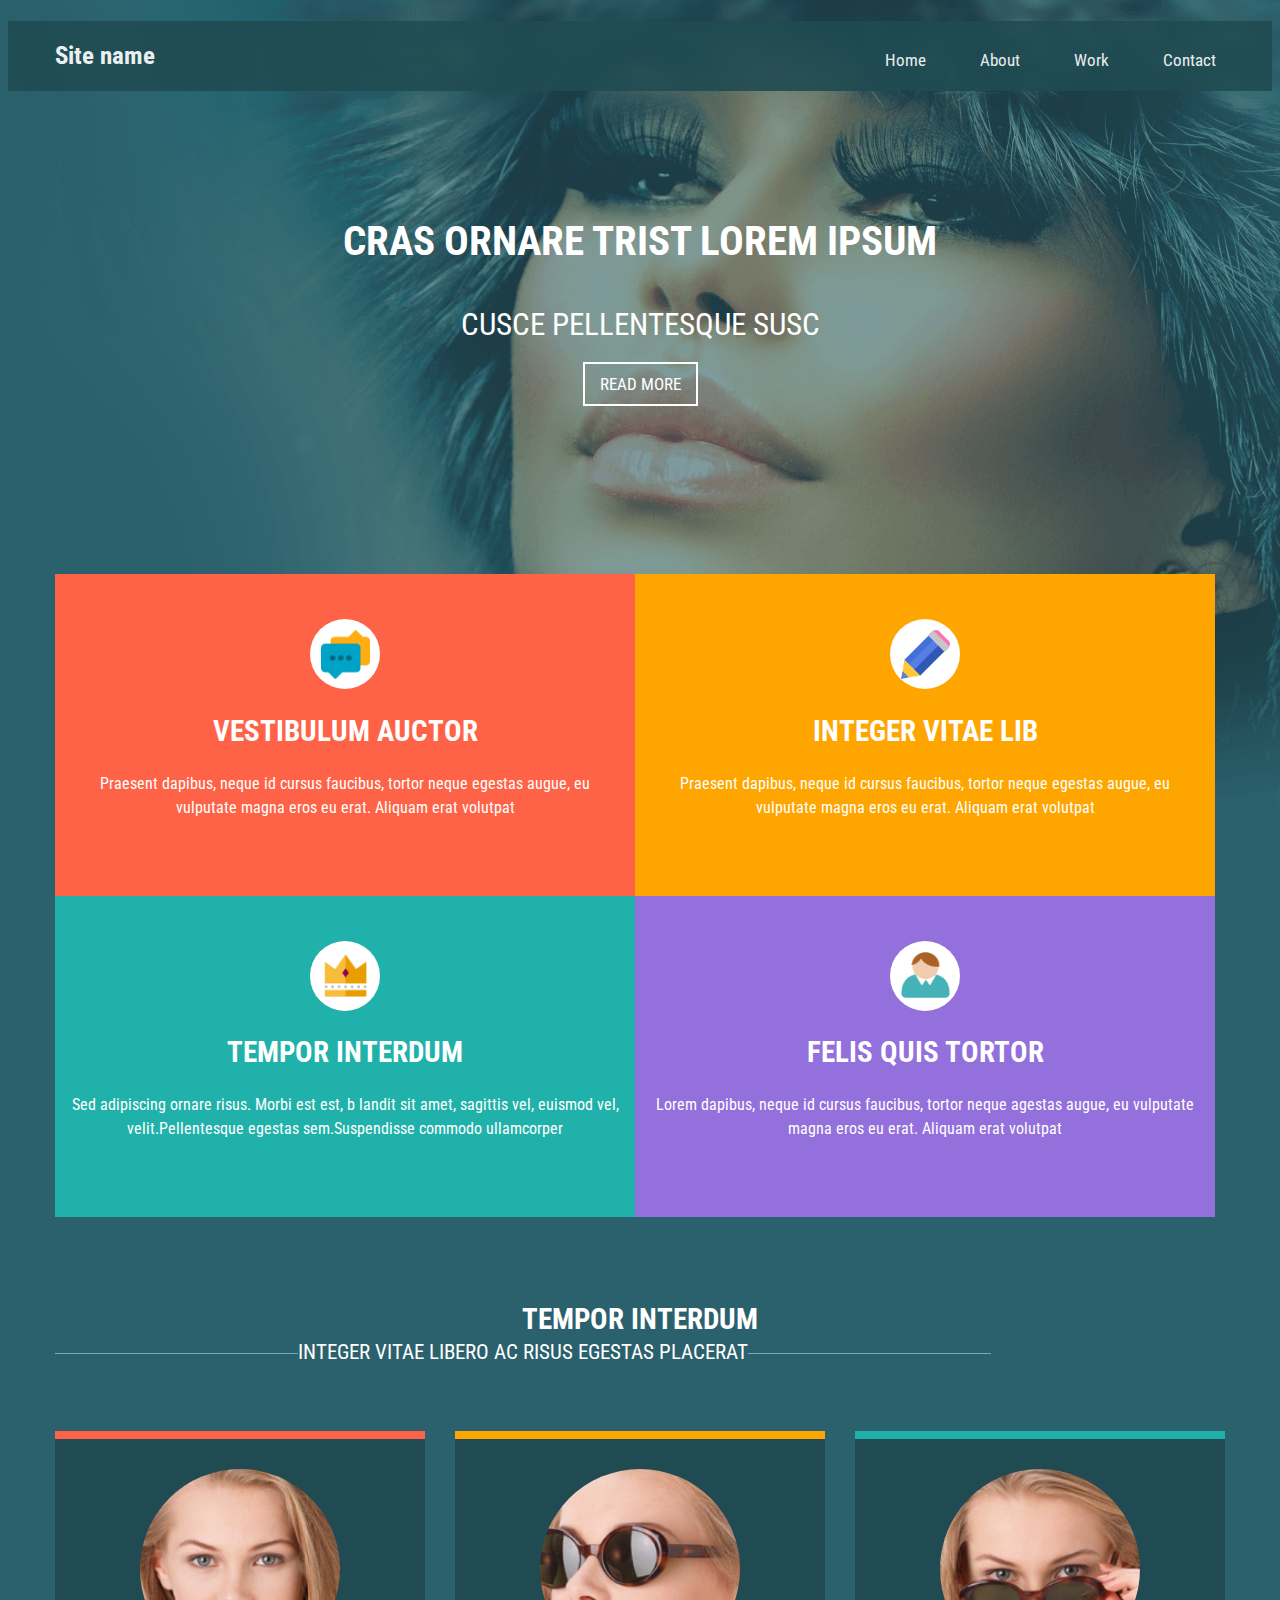
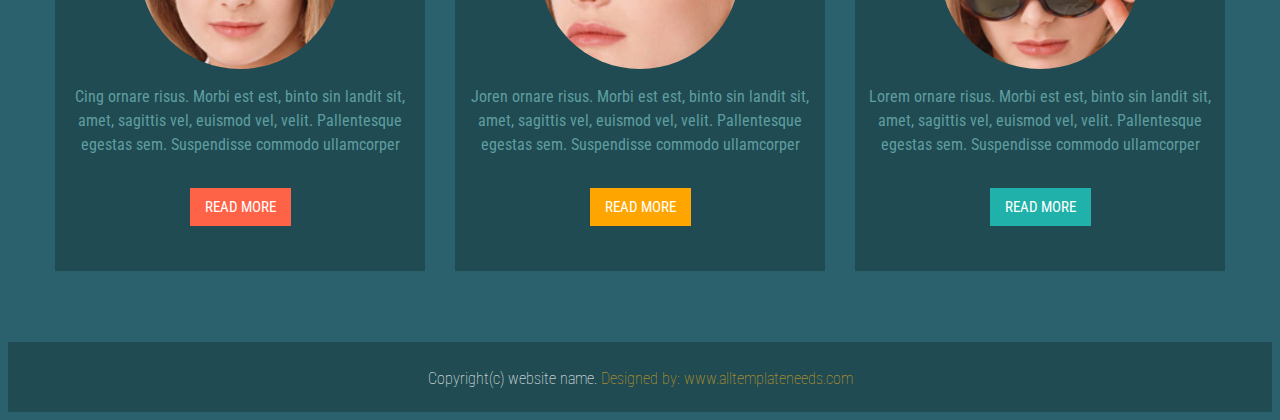
<file: 3/indix.html>
<!DOCTYPE html>
<html lang="en">

<head>
    <meta charset="UTF-8">
    <meta http-equiv="X-UA-Compatible" content="IE=edge">
    <meta name="viewport" content="width=device-width, initial-scale=1.0">
    <link rel="preconnect" href="https://fonts.googleapis.com">
    <link rel="preconnect" href="https://fonts.gstatic.com" crossorigin>
    <link href="https://fonts.googleapis.com/css2?family=Roboto+Condensed&display=swap" rel="stylesheet">
    <link rel="stylesheet" href="css/style.css">
    <title>Document</title>
</head>

<body>
    <header class="header">
        <div class="container">
            <h1><a href="#" class="header-caption">Site name</a></h1>
            <div class="header-menu">
                <a href="#" class="header-menu-link">Home</a>
                <a href="#" class="header-menu-link">About</a>
                <a href="#" class="header-menu-link">Work</a>
                <a href="#" class="header-menu-link">Contact</a>
            </div>
        </div>
    </header>
    <div class="container">
        <div class="promo-block">
            <p class="promo-block-title">Cras ornare trist lorem ipsum</p>
            <p class="promo-block-text">Cusce pellentesque susc</p>
            <a href="#" class="promo-block-button">Read more</a>
        </div>
        <div class="main-block">
            <div class="card tomato">
                <a href="#" class="card-link">
                    <h2 class="card-title">Vestibulum auctor</h2>
                    <p class="card-text">Praesent dapibus, neque id cursus faucibus, tortor neque egestas augue,
                     eu vulputate magna eros eu erat. Aliquam erat volutpat
                    </p>
                </a>
            </div>
            <div class="card orange">
                <a href="#" class="card-link">
                    <h2 class="card-title">Integer vitae lib</h2>
                    <p class="card-text">Praesent dapibus, neque id cursus faucibus, 
                        tortor neque egestas augue, eu vulputate magna eros eu erat.
                        Aliquam erat volutpat
                    </p>
                </a>
            </div>
            <div class="card green">
                <a href="#" class="card-link">
                    <h2 class="card-title">Tempor interdum</h2>
                    <p class="card-text">Sed adipiscing ornare risus. Morbi est est, b landit
                        sit amet, sagittis vel, euismod vel, velit.Pellentesque egestas sem.Suspendisse commodo ullamcorper
                    </p>
                </a>
            </div>
            <div class="card purple">
                <a href="#" class="card-link">
                    <h2 class="card-title">Felis quis tortor</h2>
                    <p class="card-text">Lorem dapibus, neque id cursus faucibus, tortor neque agestas augue,
                        eu vulputate magna eros eu erat.
                        Aliquam erat volutpat
                    </p>
                </a>
            </div>
        </div>
        <div class="line-block">
            <h2 class="preview-title" >Tempor Interdum</h2>
            <p class="preview-text"><span>Integer vitae libero ac risus egestas placerat</span></p>
        </div>
        <div class="preview">
            <div class="preview-card smile">
                <a href="#" class="preview-link">
                    <p class="preview-describe">Cing ornare risus. Morbi est est, binto sin landit sit, amet, sagittis vel, euismod vel, velit.
                        Pallentesque egestas sem. Suspendisse commodo ullamcorper
                    </p>
                </a>
                <a href="#" class="preview-button tomato-button">Read more</a>
            </div>
            <div class="preview-card glasses">
                <a href="#" class="preview-link">
                    <p class="preview-describe">Joren ornare risus. Morbi est est, binto sin landit sit, amet, sagittis vel, euismod vel, velit.
                        Pallentesque egestas sem. Suspendisse commodo ullamcorper
                    </p>
                </a>
                <a href="#" class="preview-button orange-button">Read more</a>
             </div>
            <div class="preview-card eye">
                <a href="#" class="preview-link">
                    <p class="preview-describe">Lorem ornare risus. Morbi est est, binto sin landit sit, amet, sagittis vel, euismod vel, velit.
                        Pallentesque egestas sem. Suspendisse commodo ullamcorper
                    </p>
                </a>
                <a href="#" class="preview-button green-button">Read more</a>
            </div>
        </div>
    </div>
    <footer class="footer">
        <h4 class="footer-text">Copyright(c) website name.</h>
        <a href="#" class="footer-link">Designed by: www.alltemplateneeds.com</a>
    </footer>
</body>

</html>
</file>
<file: 3/css/style.css>
*{
    font-family: 'Roboto Condensed', sans-serif;
}
body{
    background-color: #2b616d;
    background-image: url("../images/main-pic.png");
    background-repeat: no-repeat;
}
.container{
    max-width: 1170px;
    min-width: 980px;
    margin: 0 auto;
}
.header{
    width: auto;
    height: 70px;
    background-color: #204b52;
    opacity: .9;
}
.header-caption{
    font-size: 25px;
    color: white;
    text-decoration: none;
    float: left;
    padding-top: 20px;
}
.header-menu{
    display: inline-block;
    padding-top: 29px;
    padding-left: 680px;
}
.header-menu-link{
    text-decoration: none;
    font-size: 17px;
    padding-left: 50px;
    color: white;
}
.promo-block{
    text-align: center;
    padding-top: 85px;
    padding-bottom: 180px;
    color: white;
}
.promo-block-title{
    font-size: 41px;
    font-weight: bold;
    text-transform: uppercase;
}
.promo-block-text{
    font-size: 31px;
    text-transform: uppercase;
}
.promo-block-button{
    text-decoration: none;
    font-size: 17px;
    text-transform: uppercase;
    color: white;
    padding: 10px 15px;
    border: 2px solid white;
}
.tomato{
    background-color: tomato;
}
.orange{
    background-color: orange;
}
.green{
    background-color: lightseagreen;
}
.purple{
    background-color: mediumpurple;
}
.card{
    width: 550px;
    padding: 45px 15px 60px;
}
.main-block{
    display: flex;
    flex-wrap: wrap;
}
.card-title,.card-text{
    text-align: center;
    color: white;
}
.card-title{
    font-size: 29px;
    text-transform: uppercase;
}
.card-text{
    font-size: 16px;
    line-height: 1.5;
}
.card-link{
    text-decoration: none;
}
.card::before{
    content: "";
    display: block;
    margin: auto;
    width: 70px;
    height: 70px;
    background-repeat: no-repeat;
    background-size: 70%;
    background-color: white;
    border-radius: 50%;
    background-position: center;
}
.tomato::before{
    background-image: url("../icons/ic-chat.png");
}
.orange::before{
    background-image: url("../icons/ic-pencil.png");
}
.green::before{
    background-image: url("../icons/ic-crown.png");
}
.purple::before{
    background-image: url("../icons/ic-user.png");
}
.preview-title,.preview-text{
    text-align: center;
    color: white;
    text-transform: uppercase;
}

.preview-title{
    font-size: 29px;
    padding-top: 70px;
    margin: 15px;
}
.preview-text{
    width:80%; 
    text-align:center; 
    border-bottom: 1px solid #72abb5; 
    line-height:0.1em; 
    margin:10px 0 20px;
    font-size: 21px;
}
span{
    background: #2b616d;
}
.preview{
    display: flex;
    flex-wrap: wrap;
    justify-content: space-between;
    padding-bottom: 50px;
    margin-top: 77px;
}
.preview-card{
    width: 350px;
    text-align: center;
    padding: 30px 10px 52px;
}
.preview-describe{
    font-size: 16px;
    line-height: 1.5;
    padding-bottom: 22px;
}
.preview-link{
    text-decoration: none;
    color: cadetblue;
    font-size: 16px;
    line-height: 1.5;
}
.preview-button{
    text-decoration: none;
    font-size: 15px;
    text-transform: uppercase;
    color: white;
    padding: 10px 15px;
}
.smile{
    background-color: #204b52;
    border-top: 8px solid tomato;
}
.glasses{
    background-color: #204b52;
    border-top: 8px solid orange;
}
.eye{
    background-color: #204b52;
    border-top: 8px solid lightseagreen;
}
.tomato-button{
    background-color: tomato;
}
.orange-button{
    background-color: orange;
}
.green-button{
    background-color: lightseagreen;
}
.preview-card::before{
    content: "";
    display: block;
    margin: auto;
    width: 200px;
    height: 200px;
    background-repeat: no-repeat;
    background-size: contain;
    border-radius: 50%;
}
.smile::before{
    background-image: url(../images/photo-1.jpg);
}
.glasses::before{
    background-image: url(../images/photo-2.jpg);
}
.eye::before{
    background-image: url(../images/photo-3.jpg);
}
.footer{
    width: auto;
    background-color: #204b52;
    height: 70px;
}
.footer-text{
    text-align: center;
    color: white;
    font-weight: lighter;
    padding-top: 27px;
}
.footer-link{
    text-decoration: none;
    color: goldenrod;
}
</file>
